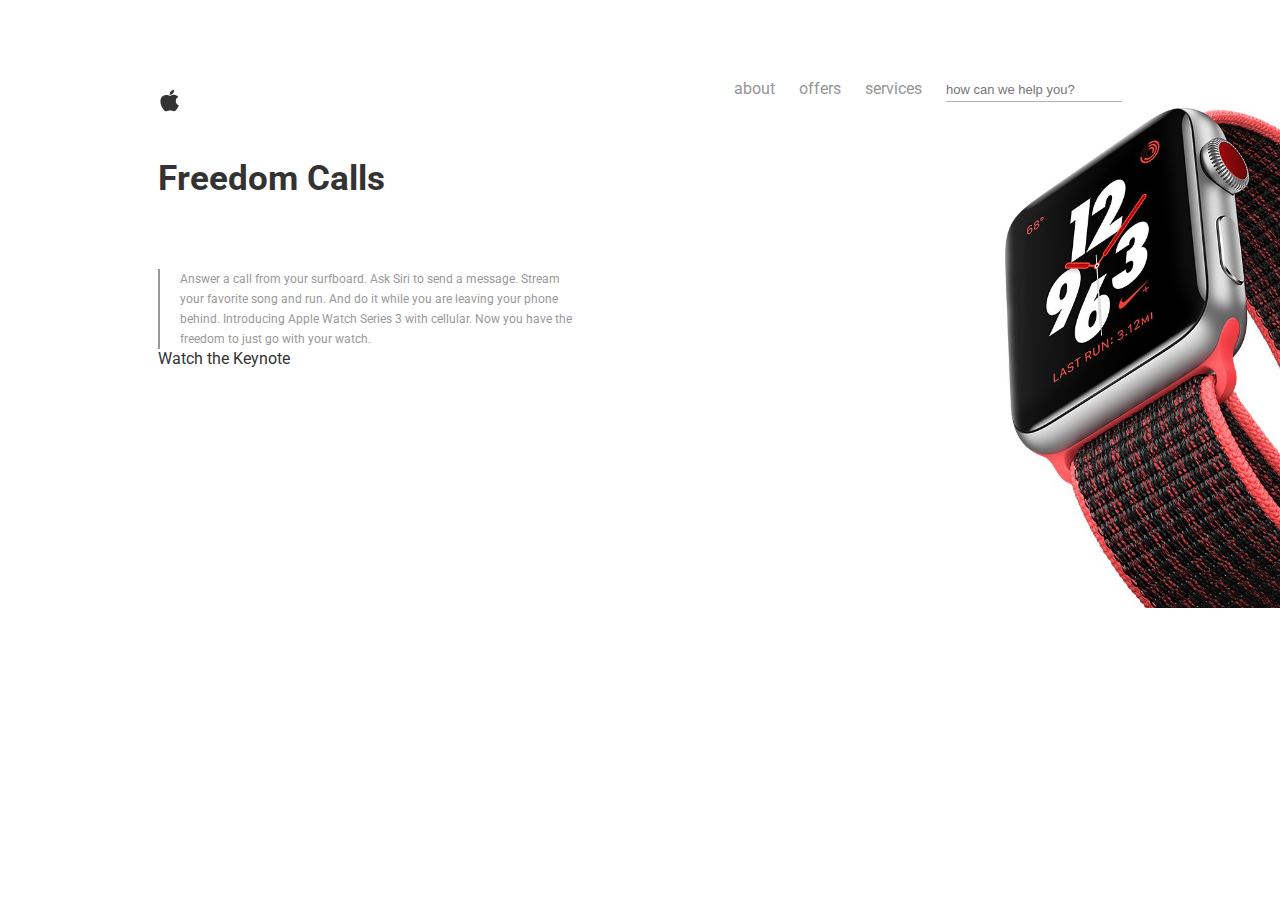
<file: index.html>
<html lang="en">
<head>
    <meta charset="UTF-8">
    <meta name="viewport" content="width=device-width, initial-scale=1.0">
    <meta http-equiv="X-UA-Compatible" content="ie=edge">
    <title>Landing Page Workshop</title>
    <link href="https://fonts.googleapis.com/css?family=Roboto" rel="stylesheet">
    <link rel="stylesheet" href="./styles.css">
</head>
<body>
    <div class="hero">
        <div class="wrapper">
            <img class="hero__image"src="./assets/watches.jpg" alt="product image" class="hero__image">
            <div class="hero__nav">
                <img class="nav__logo" src="./assets/logo.svg" alt="" class="nav__logo">
                <div class="nav__buttons">
                    <a href="#" class="nav__button">about</a>
                    <a href="" class="nav__button">offers</a>
                    <a href="" class="nav__button">services</a>
                    <input class="nav__input" type="text" placeholder="how can we help you?">
                </div>
            </div>
            <div class="hero__promo">
                <div class="promo__header">Freedom Calls</div>
                <div class="promo__text">Answer a call from your surfboard. Ask Siri to send a message. Stream your favorite song and run. And do it while you are leaving your phone behind. Introducing Apple Watch Series 3 with cellular. Now you have the freedom to just go with your watch.</div>
                <div class="promo__button">Watch the Keynote</div>
            </div>
        </div>
    </div>
    
</body>
</html>
</file>
<file: styles.css>
body {
    font-family: 'Roboto';
}


.hero { 
    position: relative;
    padding: 10px 150px;
}

.hero__image {
    position: absolute;
    height: 500px;
    top: 100px;
    right: -20%;
    z-index: -1;
}

.hero__nav {
    padding-top: 60px;
    height: 40px;
    display: flex;
    justify-content: space-between;
    align-items: middle;
    margin-bottom: 40px;
}

.nav__logo {
    height: 50px;
}

.nav__button {
    text-decoration: none;
    color: rgb(150, 150, 150);
    margin-right: 20px;
}

input {
    border: 0px;
}

input:focus {
    outline: none;
}

.nav__input {
        border-bottom: 1px solid rgba(0, 0, 0, 0.3);
        padding: 4px 0;
        font-size: 13px;
        transition: border-color 0.15s ease-in-out;
}

.hero__promo {
    color: #333;
}

.promo__header {
    font-size: 35px;
    font-weight: bold;
    margin-top: 20px;
    margin-bottom: 70px;
}

.promo__text {
    color: #999;
    border-left: solid 2px #999;
    padding-left: 20px;
    width: 400px;
    font-size: 12px;
    line-height: 20px;
}
</file>
